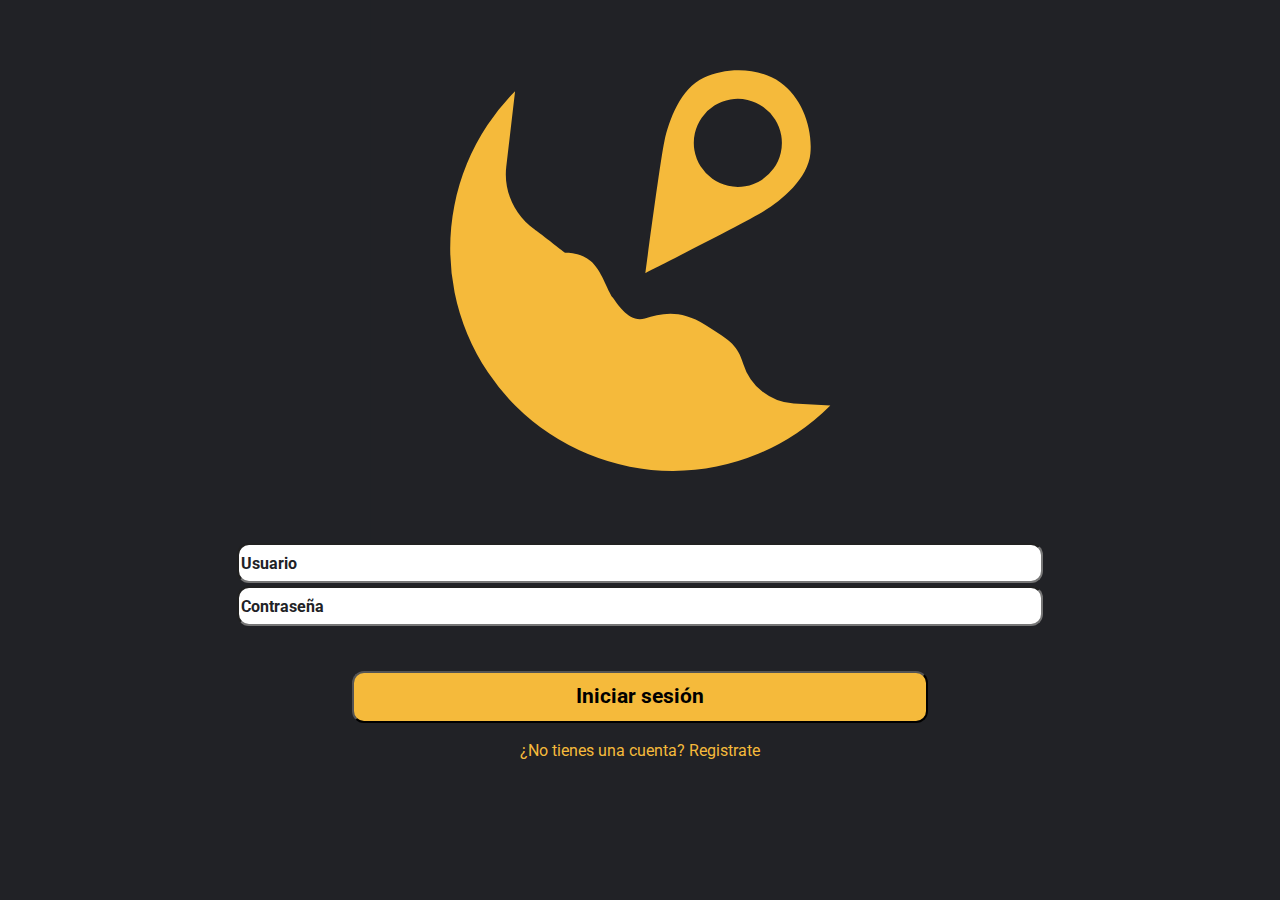
<file: index.html>
<!DOCTYPE html>
<html lang="es">
<head>
    <meta charset="UTF-8" />
    <meta http-equiv="X-UA-Compatible" content="IE=edge" />
    <meta name="viewport" content="width=device-width, initial-scale=1.0" />
    <title>BachApp</title>
    <link rel="shortcut icon" href="img/BachApp.ico" type="image/x-icon">
    <link rel="stylesheet" href="css/normalize.css">
    <link rel="stylesheet" href="css/styles.css">
</head>
<body>
    <section class="container login">
        <form action="loggin.php" class="login__form">
            <figure class="login__figure">
                <img class="login__img" src="img/LOGO-01.svg" alt="logo-baches" />
            </figure>
            <input type="input" name="usuario" class="login__input" placeholder="Usuario">
            <input type="password" name="password" class="login__input" placeholder="Contraseña">

            <button class="login__btn" id="btn-login" name="btn-login">Iniciar sesión</button>

            <label class="login__text">
                ¿No tienes una cuenta?
                <a href="registrer.html" class="login__text pointer">Registrate</a>
            </label>

          
        </form>
    </section>
</body>
</html>
</file>
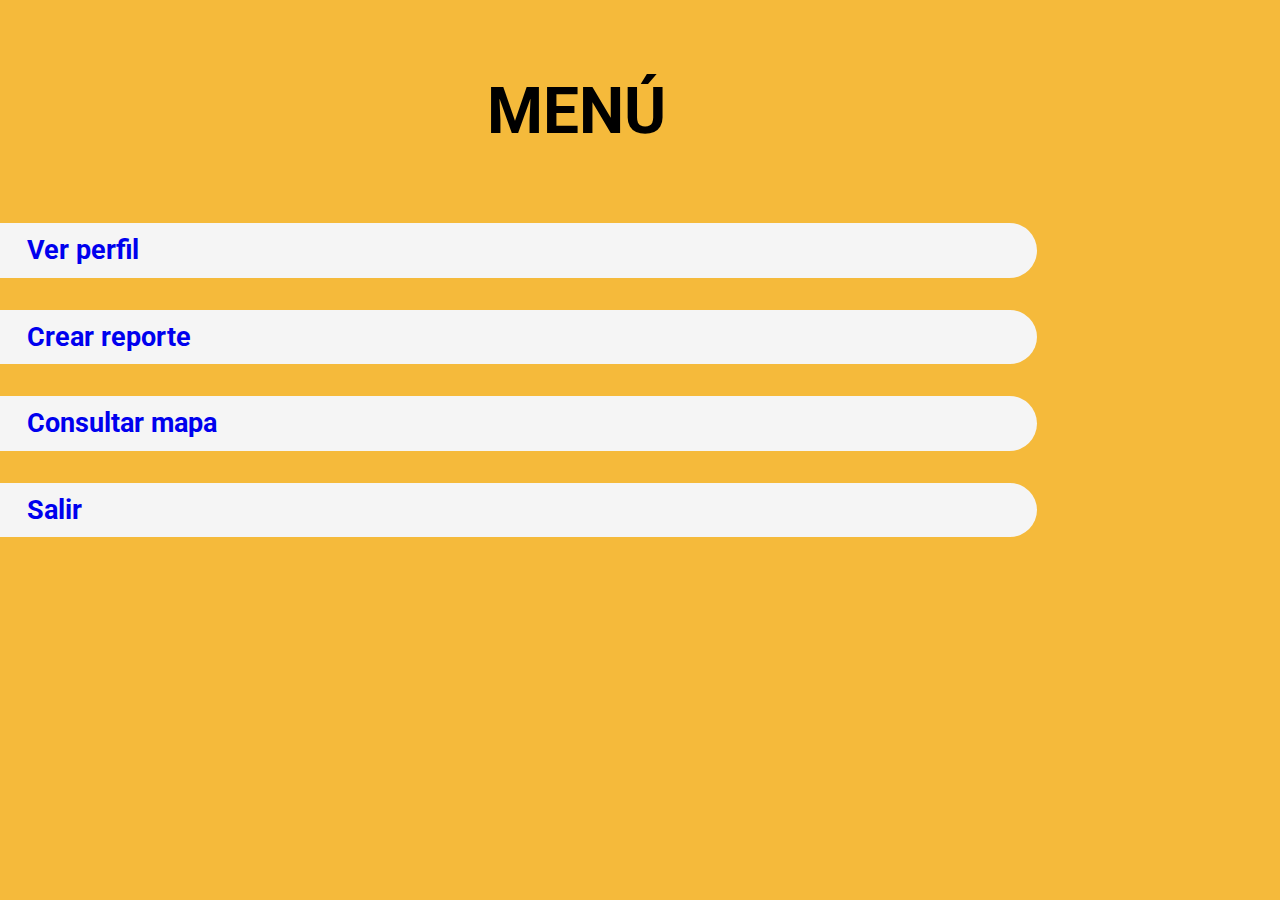
<file: menu.html>
<!DOCTYPE html>
<html lang="es">
<head>
    <meta charset="UTF-8">
    <meta http-equiv="X-UA-Compatible" content="IE=edge">
    <meta name="viewport" content="width=device-width, initial-scale=1.0">
    <title>Document</title>
    <link rel="stylesheet" href="css/normalize.css">
    <link rel="stylesheet" href="css/menu.css">
</head>
<body>
    <main class="container menu">
        <h1 class="menu__title">MENÚ</h1>
        <section class="menu__subtitle">
            <a href="#" class="menu__option">Ver perfil</a>
        </section>
        <section class="menu__subtitle">
            <a href="#" class="menu__option">Crear reporte</a>
        </section>
        <section class="menu__subtitle">
            <a href="#" class="menu__option">Consultar mapa</a>
        </section>
        <section class="menu__subtitle">
            <a href="#" class="menu__option">Salir</a>
        </section>
    </section>
</body>
</html>
</file>
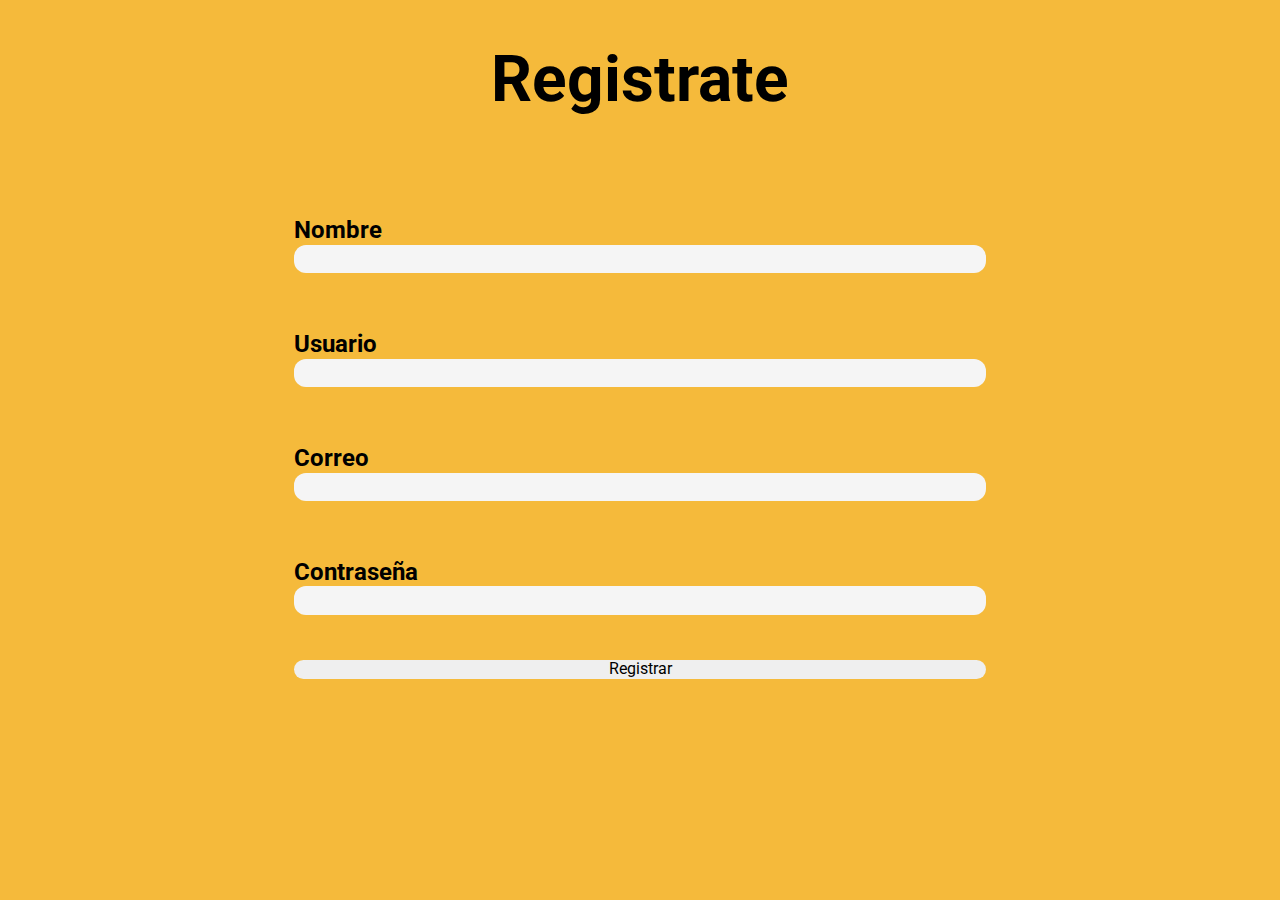
<file: registrer.html>
<!DOCTYPE html>
<html lang="es">
<head>
    <meta charset="UTF-8">
    <meta http-equiv="X-UA-Compatible" content="IE=edge">
    <meta name="viewport" content="width=device-width, initial-scale=1.0">
    <title>BachApp</title>
    <link rel="shortcut icon" href="img/BachApp.ico" type="image/x-icon">
    <link rel="stylesheet" href="css/normalize.css">
    <link rel="stylesheet" href="css/registrer.css">
</head>
<body>
    <form action="registro.php" method="post">
    <section class="container registrer">
            <h1 class="registrer__title">Registrate</h1>
         
            <label for="name" class="registrer__label">Nombre</label>
                <input type="text" name="name" id="name" class="registrer__input">
              
                <label for="user" class="registrer__label">Usuario</label>
                <input type="text" name="user" id="user" class="registrer__input">
               
            <label for="email" class="registrer__label">Correo</label>
                <input type="text" name="email" id="email" class="registrer__input">
            
            <label for="password" class="registrer__label"> Contraseña</label>
                <input type="password" name="password" id="password" class="registrer__input">

                <input type="submit" value="Registrar" class="button">
          
            </section>
        </form>
</body>
</html>
</file>
<file: css/styles.css>
@import url('https://fonts.googleapis.com/css2?family=Roboto:wght@400;500;700&display=swap');
:root{
    --color-yellow: #F5BA3B;
    --color-white: #F5F5F5;
    --color-black: #212226;
}

body{
    background-color: var(--color-black);
    font-family: 'Roboto', sans-serif;
}

.container{
    display: flex;
    flex-direction: column;
    width: 90%;
    max-width: 1200px;
}

.login{
    margin: 0 auto;
    height: 100vh;
}

.login__form{
    display: flex;
    height: 100vh;
    flex-direction: column;
    align-items: center;
    gap: 0.2em;
}

.login__figure{
    height: 60vh;
}

.login__img{
    height: 100%;
    width: 100%;
}

.login__input{
   width: 70%;
   height: 2.5em;
   font-weight: bold;
   border-radius: 12px;
   outline: none;
}

.login__input::placeholder{
    color: var(--color-black);
}

.login__btn{
    width: 50%;
    height: 2.5em;
    font-size: 1.3rem;
    font-weight: 700;
    margin-top: 2em;
    border-radius: 12px;
    outline: none;
    cursor: pointer;
    background-color: var(--color-yellow);
}

.login__text{
    text-decoration: none;
    color: var(--color-yellow);
    text-align: center;
    margin-top: 1em;
}

.login .pointer{
    cursor: pointer;
}
</file>
<file: css/menu.css>
@import url('https://fonts.googleapis.com/css2?family=Roboto:wght@400;500;700&display=swap');
:root{
    --color-yellow: #F5BA3B;
    --color-white: #F5F5F5;
    --color-black: #212226;
}

body{
    background-color: var(--color-yellow);
    font-family: 'Roboto', sans-serif;
}

.container{
    display: flex;
    flex-direction: column;
    margin-top: 2em;
    width: 90%;
    max-width: 1200px;
    gap: 2em;
}

.menu{
    height: 100vh - 2em;
}

.menu__title{
    text-align: center;
    font-size: 4em;
}

.menu__option{
    text-decoration: none;
    cursor: pointer;
}

.menu__option:visited{
    color: var(--color-black);
}
.menu__subtitle{
    background-color: var(--color-white);
    color: var(--color-black);
    width: 90%;
    height: 2em;
    line-height: 2em;
    padding-left: 1em;
    font-weight: 700;
    font-size: 1.7rem;
    border-radius: 0 2em 2em 0;   
}


.menu__subtitle2{
    background-color: var(--color-white);
    color: var(--color-black);
    width: 50%;
    height: 2em;
    line-height: 2em;
    padding-left: 1em;
    font-weight: 700;
    font-size: 1rem;
    border-radius: 0 2em 2em 0;   
}
</file>
<file: css/registrer.css>
@import url('https://fonts.googleapis.com/css2?family=Roboto:wght@400;500;700&display=swap');
:root{
    --color-yellow: #F5BA3B;
    --color-white: #F5F5F5;
    --color-black: #212226;
}

body{
    background-color: var(--color-yellow);
    font-family: 'Roboto', sans-serif;
}

.container{
    display: flex;
    flex-direction: column;
    width: 90%;
    max-width: 1200px;
}

.registrer{
    margin: 0 auto;
    height: 100vh;
}

.registrer__title{
    font-size: 4rem;
    text-align: center;
}

.registrer__label{
    margin-left: 20%;
    margin-top: 5%;
    font-weight: 700;
    font-size: 1.5rem;
}
.registrer__input{
    margin-left: 20%;
    margin-right: 20%;
    height: 1.8em;
    color: var(--color-black);
    background-color: var(--color-white);
    font-weight: 300;
    border: none;
    padding: 0;
    border-radius: 12px;
    outline: none;
}

.button{
    display: flex;
    margin-left: 20%;
    margin-right: 20%;
    margin-top: 5vh;
    border: none;
    padding: 0;
    border-radius: 12px;
    outline: none;
    justify-content: center;

}
</file>
